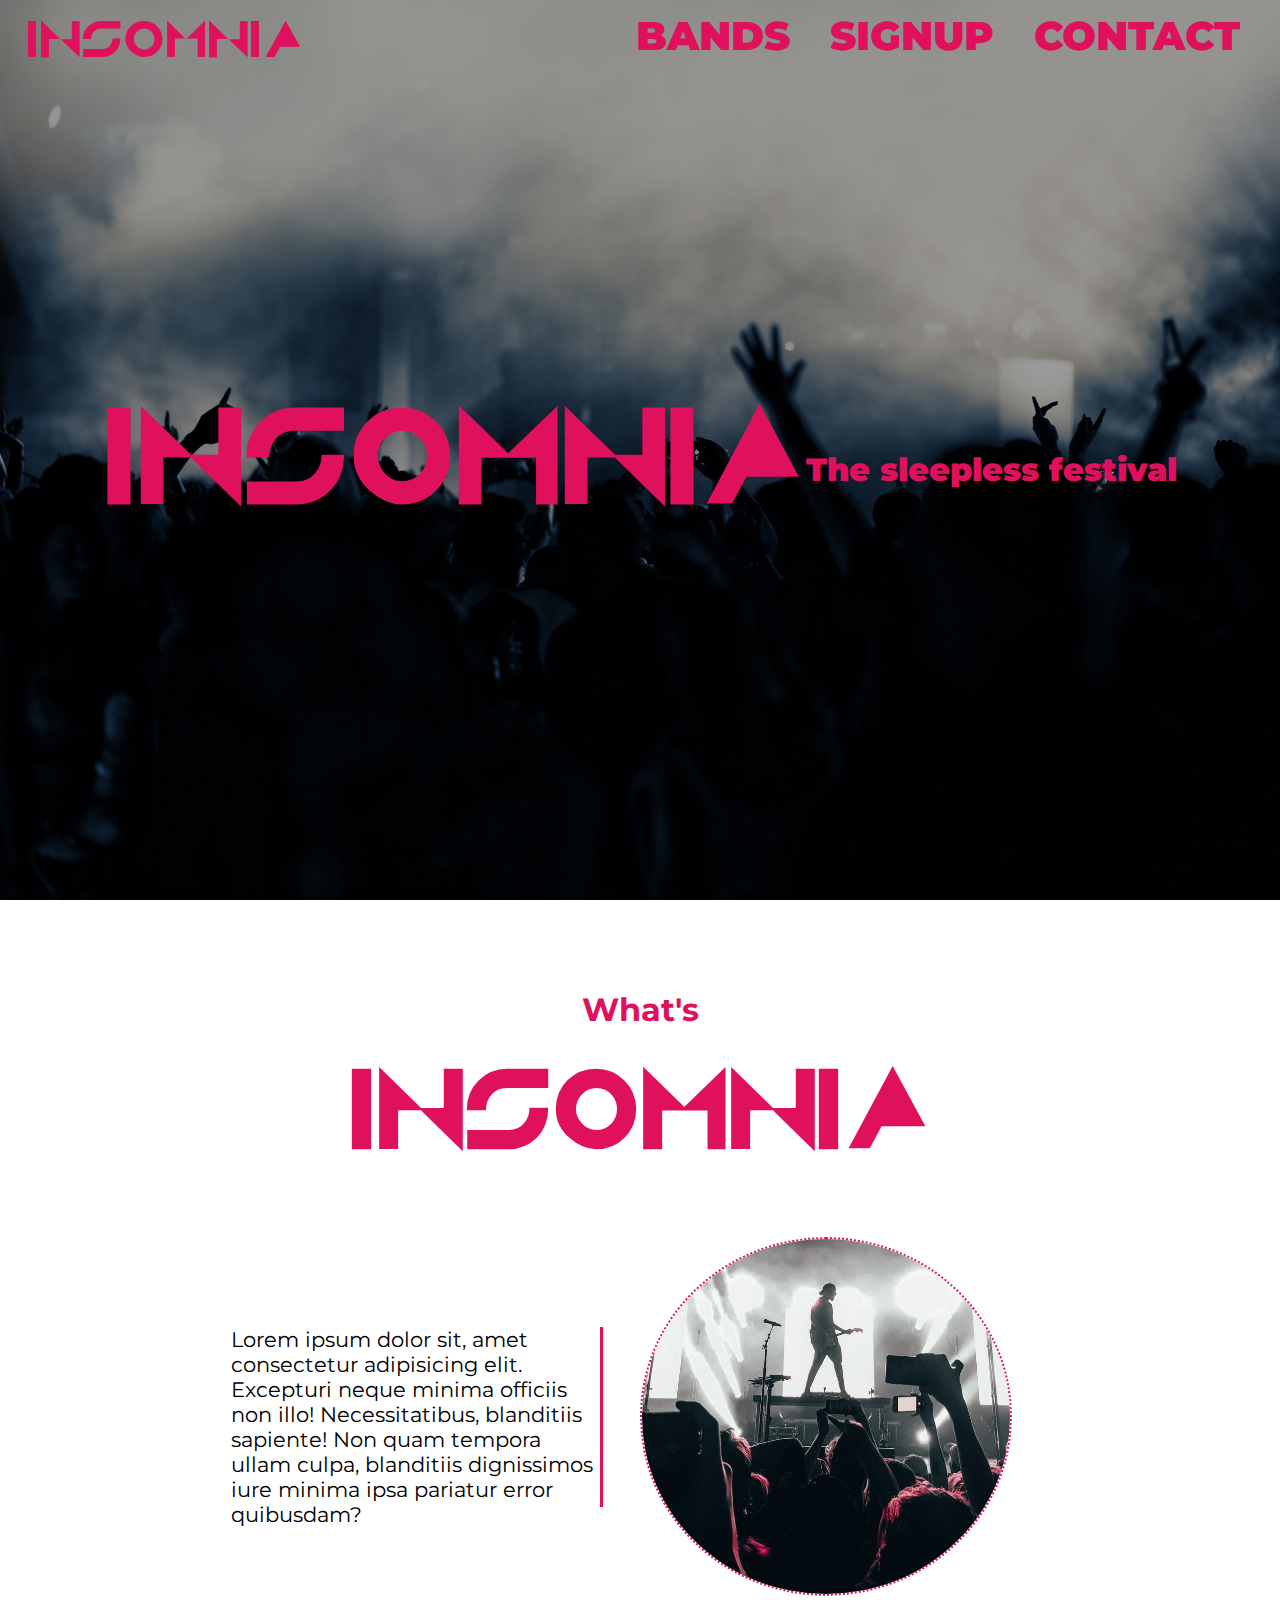
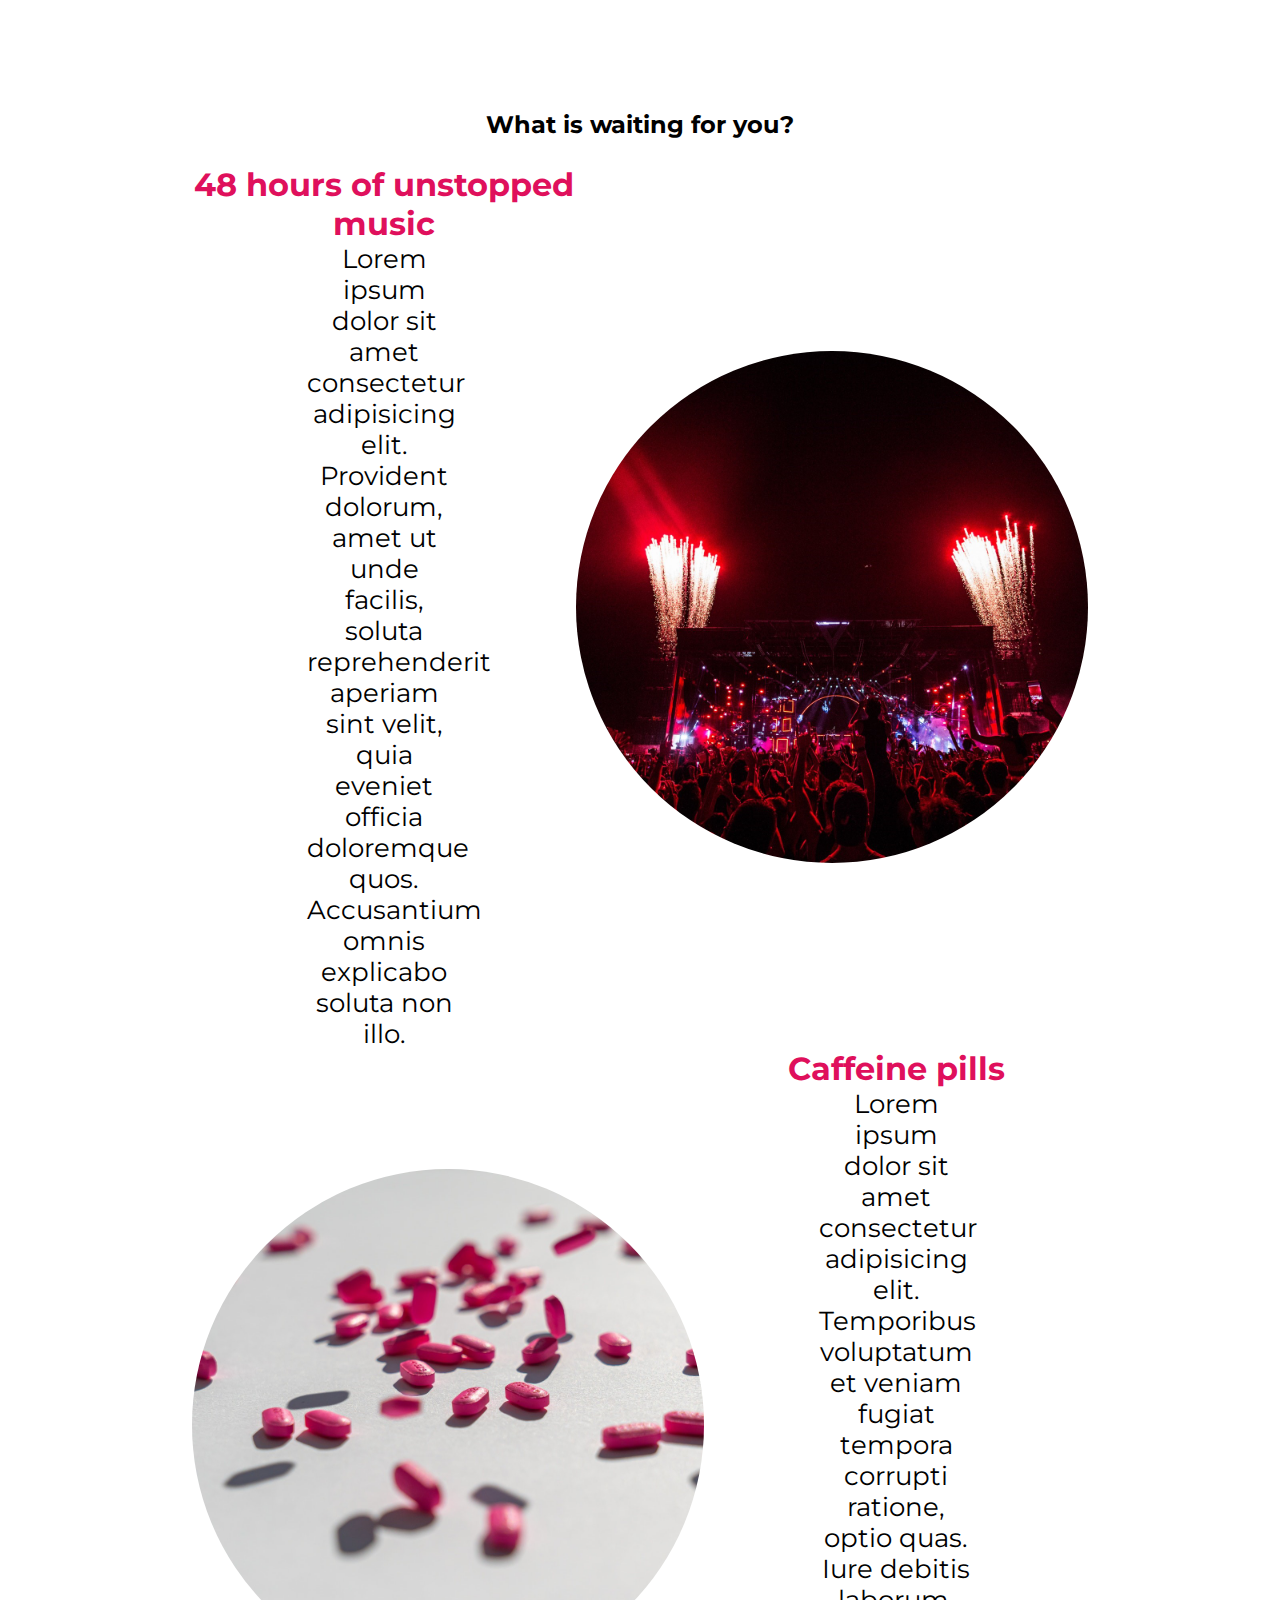
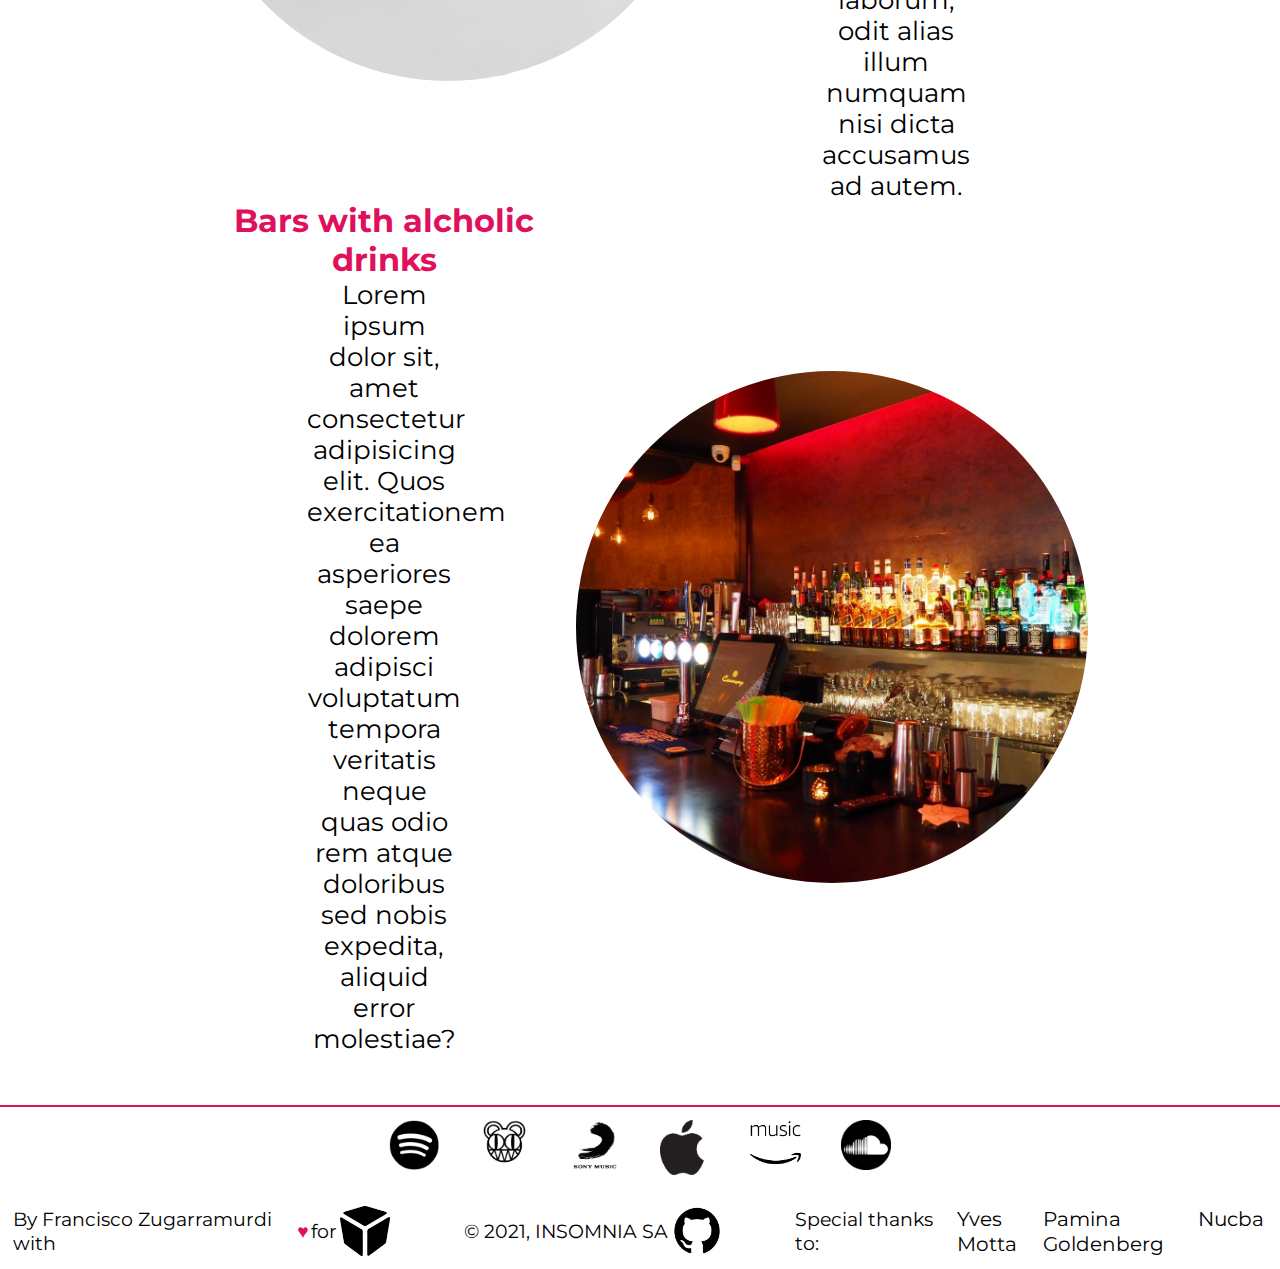
<file: index.html>
<!DOCTYPE html>
<html lang="en">

<head>
    <meta charset="UTF-8">
    <meta http-equiv="X-UA-Compatible" content="IE=edge">
    <meta name="viewport" content="width=device-width, initial-scale=1.0">
    <link rel="icon" href="./assets/party.jpg">
    <link rel="stylesheet" href="./style.css">
    <title>INSOMNIA</title>
</head>

<body>
    <nav>
        <header>
            <a class="name" href="index.html">INSOMNIA</a>
        </header>
        <label for="burger" class="burgerLabel"></label>
        <input type="checkbox" id="burger">
        <ul>
            <li><label for="burger" class="burgerLabel2">X</label></li>
            <li><a href="./bands.html">BANDS</a></li>
            <li><a href="./up.html">SIGNUP</a></li>
            <li><a href="./contact.html">CONTACT</a></li>
        </ul>
    </nav>
    <main>
        <div class="cover">
            <h1>INSOMNIA</h1>
            <p>The sleepless festival</p>
        </div>
        <div class="about">
            <h3>
                What's
            </h3>
            <h2 class="what">INSOMNIA</h2>
            <figure>
                <figcaption>Lorem ipsum dolor sit, amet consectetur adipisicing elit. Excepturi neque minima officiis
                    non illo! Necessitatibus, blanditiis sapiente! Non quam tempora ullam culpa, blanditiis dignissimos
                    iure minima ipsa pariatur error quibusdam?</figcaption>
                <div class="vl"></div>
                <img src="./assets/hands.jpg" alt="">
            </figure>
            <!-- <section class="numbers">
                <div class="number">
                    <div class="circle"></div>
                    <h2>48</h2>
                    <h3 class="text">Hours</h3>
                </div>
                <div class="number">
                    <div class="circle"></div>
                    <h2>48</h2>
                    <h3 class="text">Artists</h3>
                </div>
                <div class="number">
                    <div class="circle"></div>
                    <h2>48</h2>
                    <h3 class="text">Countries</h3>
                </div>
            </section> -->
            <section class="wait">
                <h2>What is waiting for you?</h2>
                <article>
                    <div class="desc">
                        <h3>48 hours of unstopped music</h3>
                        <p>Lorem ipsum dolor sit amet consectetur adipisicing elit. Provident dolorum, amet ut unde
                            facilis,
                            soluta reprehenderit aperiam sint velit, quia eveniet officia doloremque quos. Accusantium
                            omnis
                            explicabo soluta non illo.</p>
                    </div>
                    <img src="./assets/crowd.jpg" alt="">
                </article>
                <article>
                    <img src="./assets/pills.jpg" alt="">
                    <div class="desc">
                        <h3>Caffeine pills</h3>
                        <p>Lorem ipsum dolor sit amet consectetur adipisicing elit. Temporibus voluptatum et veniam
                            fugiat tempora corrupti ratione, optio quas. Iure debitis laborum, odit alias illum numquam
                            nisi dicta accusamus ad autem.</p>
                    </div>
                </article>
                <article>
                    <div class="desc">
                        <h3>Bars with alcholic drinks</h3>
                        <p>Lorem ipsum dolor sit, amet consectetur adipisicing elit. Quos exercitationem ea asperiores
                            saepe dolorem adipisci voluptatum tempora veritatis neque quas odio rem atque doloribus sed
                            nobis expedita, aliquid error molestiae?</p>
                    </div>
                    <img src="./assets/bar.jpg" alt="">
                </article>
            </section>
        </div>
    </main>
    <footer>

        <section class="first">          
                <ul>
                    <li><img src="./assets/Companies/company (1).png" alt="Spotify"></li>
                    <li><img src="./assets/Companies/company (2).png" alt="RadioHead"></li>
                    <li><img src="./assets/Companies/company (3).png" alt="Sony Music"></li>
                    <li><img src="./assets/Companies/company (4).png" alt="Apple Music"></li>
                    <li><img src="./assets/Companies/company (5).png" alt="Amazon Music"></li>
                    <li><img src="./assets/Companies/company (6).png" alt="SoundCloud"></li>
                </ul>
        </section>

        <section class="me">
            <p>By Francisco Zugarramurdi with <span>&hearts;</span> for <img src="./assets/Companies/Nucba.png"
                alt="Nucba"></p>
                <div class="github">
                    <p>&COPY; 2021, INSOMNIA SA</p>
                    <a href="https://github.com/Francisco-Zugarramurdi/insomnia"><img src="./assets/Companies/GitHub.png"
                        alt="Project's github repository link"></a>
                </div>
                <div class="thanks">
                <p>Special thanks to: </p>
                <ul>
                    <li>Yves Motta</li>
                    <li>Pamina Goldenberg</li>
                    <li>Nucba</li>
                </ul>
            </div>
        </section>

    </footer>
</body>

</html>
</file>
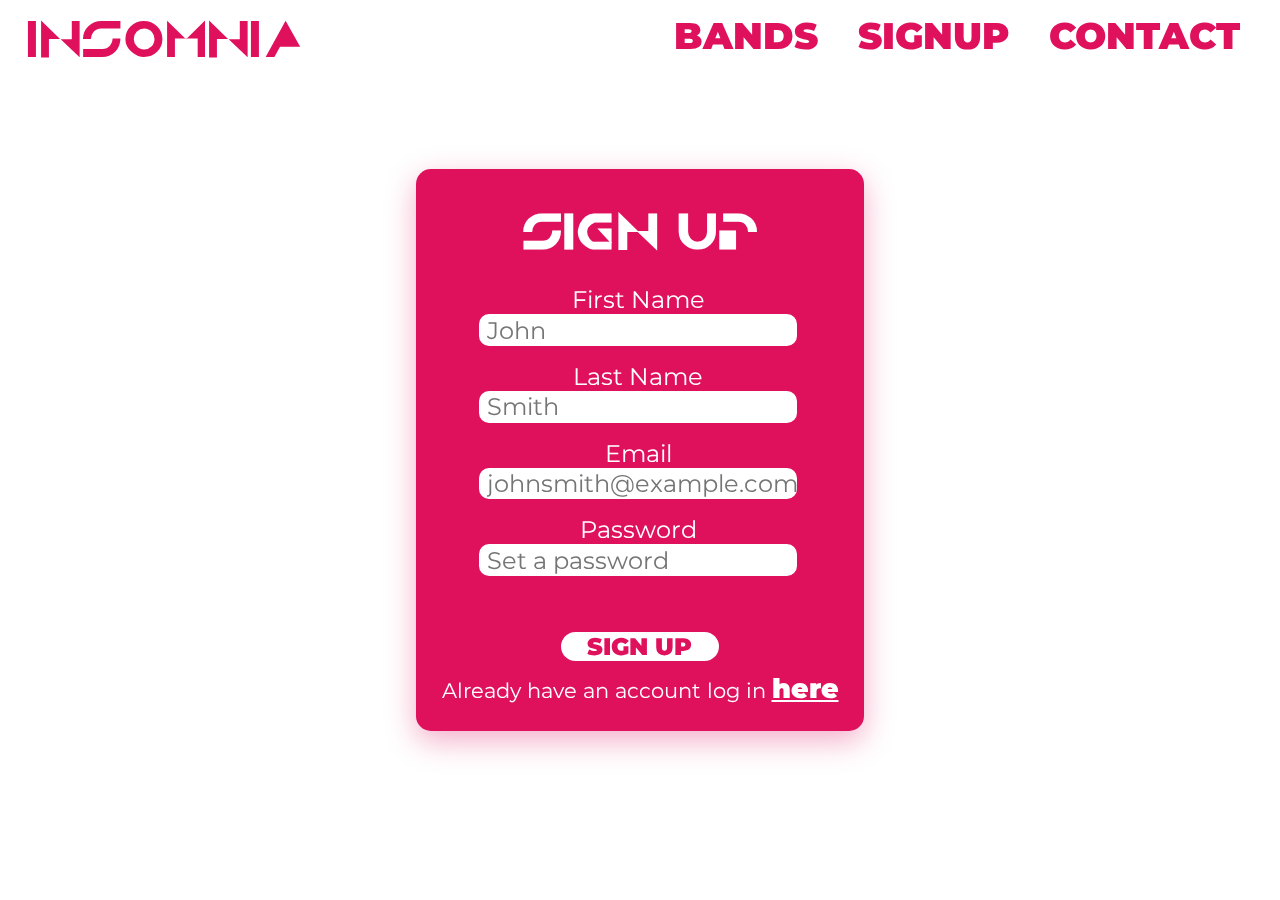
<file: up.html>
<!DOCTYPE html>
<html lang="en">

<head>
    <meta charset="UTF-8">
    <meta http-equiv="X-UA-Compatible" content="IE=edge">
    <meta name="viewport" content="width=device-width, initial-scale=1.0">
    <link rel="icon" href="./assets/party.jpg">
    <link rel="stylesheet" href="./in.css">
    <title>INSOMNIA</title>
</head>

<body>
    <nav>
        <header>
            <a class="name" href="index.html">INSOMNIA</a>
        </header>
        <label for="burger" class="burgerLabel"></label>
        <input type="checkbox" id="burger">
        <ul>
            <li><label for="burger" class="burgerLabel2">X</label></li>
            <li><a href="./bands.html">BANDS</a></li>
            <li><a href="./up.html">SIGNUP</a></li>
            <li><a href="./contact.html">CONTACT</a></li>
        </ul>
    </nav>
    <div class="formContainer">

        <form action="" method="get" id="formSacar">
            <h2>Sign UP</h2>
            <label>
                First Name
                <input type="text" placeholder="John">
            </label>
            <label>
                Last Name
                <input type="text" placeholder="Smith">
            </label>

            <label>
                Email
                <input type="email" placeholder="johnsmith@example.com">
            </label>
            <label>
                Password
                <input type="password" placeholder="Set a password">
            </label>
            <button>SIGN UP</button>
            <p>Already have an account log in <a href="./in.html">here</a></p>
        </form>
    </div>
    <script src="./fix.js"></script>
</body>

</html>
</file>
<file: style.css>
@import url("https://fonts.googleapis.com/css2?family=Montserrat:ital,wght@0,300;0,400;1,900&display=swap");
@font-face {
  font-family: "Convalescence";
  src: url("./assets/convalescence.eot?") format("eot"), url("./assets/convalescence.woff") format("woff"), url("./assets/convalescence.ttf") format("truetype"), url("./assets/convalescence.svg#Convalescence") format("svg");
  font-weight: normal;
  font-style: normal;
}

@font-face {
  font-family: "Burton's Nightmare 2000";
  src: url("./assets/Burton_s_nigthmare2000.eot?") format("eot"), url("./assets/Burton_s_nigthmare2000.woff") format("woff"), url("./assets/Burton_s_nigthmare2000.ttf") format("truetype"), url("./assets/Burton_s_nigthmare2000.svg#Burton'sNightmare2000") format("svg");
  font-weight: normal;
  font-style: normal;
}

@font-face {
  font-family: "TRON";
  src: url("./assets/TRON.eot") format("eot"), url("./assets/TRON.woff") format("woff"), url("./assets/TRON.ttf") format("truetype"), url("./assets/TRON.svg#TRON") format("svg");
  font-weight: normal;
  font-style: normal;
}

:root {
  --red: #df105c;
}

* {
  margin: 0;
  padding: 0;
  font-family: 'Montserrat', sans-serif;
}

p,
li,
a,
h1,
h2,
h3,
h4,
h4,
h5,
h6 {
  font-size: 1.3em;
}

a:hover {
  cursor: pointer;
}

nav {
  width: 100%;
  position: fixed;
  top: 0;
  -webkit-backdrop-filter: blur(6.5px);
          backdrop-filter: blur(6.5px);
  min-height: 70px;
  font-size: 1.2em;
  color: var(--red);
  display: -webkit-box;
  display: -ms-flexbox;
  display: flex;
  -webkit-box-pack: justify;
      -ms-flex-pack: justify;
          justify-content: space-between;
  -webkit-box-align: center;
      -ms-flex-align: center;
          align-items: center;
}

nav ul {
  font-weight: 900;
  display: -webkit-box;
  display: -ms-flexbox;
  display: flex;
  -webkit-box-orient: horizontal;
  -webkit-box-direction: normal;
      -ms-flex-direction: row;
          flex-direction: row;
}

nav ul li {
  -webkit-transition: 0.5s;
  transition: 0.5s;
  list-style: none;
  margin-right: 40px;
}

nav ul li a {
  text-decoration: none;
  font-size: 1.2em;
  font-weight: 900;
  color: var(--red);
}

nav header {
  margin-left: 2%;
  display: -webkit-box;
  display: -ms-flexbox;
  display: flex;
  -ms-flex-line-pack: center;
      align-content: center;
}

nav header a {
  -webkit-transition: 0.5s;
  transition: 0.5s;
}

nav li:hover {
  -webkit-transform: scale(1.3, 1.3);
          transform: scale(1.3, 1.3);
  cursor: pointer;
}

nav a.name,
nav a.name:visited {
  font-family: "TRON";
  color: var(--red);
  text-decoration: none;
}

nav a.name:hover {
  -webkit-transform: scale(1.2, 1.2);
          transform: scale(1.2, 1.2);
  cursor: pointer;
}

main .cover {
  background-image: url(/assets/party.jpg);
  background-repeat: no-repeat;
  background-size: cover;
  width: 100%;
  height: 100vh;
  display: -webkit-box;
  display: -ms-flexbox;
  display: flex;
  -webkit-box-pack: center;
      -ms-flex-pack: center;
          justify-content: center;
}

main .cover h1 {
  margin-top: 40vh;
  color: var(--red);
  font-size: 6em;
  font-family: "TRON";
}

main .cover p {
  margin-top: 50vh;
  font-size: 2em;
  color: var(--red);
  font-weight: 900;
}

main .about {
  margin-top: 10vh;
  width: 100%;
  display: -webkit-box;
  display: -ms-flexbox;
  display: flex;
  -webkit-box-orient: vertical;
  -webkit-box-direction: normal;
      -ms-flex-direction: column;
          flex-direction: column;
  -webkit-box-align: center;
      -ms-flex-align: center;
          align-items: center;
  -ms-flex-wrap: nowrap;
      flex-wrap: nowrap;
}

main .about h3 {
  font-size: 2em;
  color: var(--red);
}

main .about .what {
  font-family: "TRON";
  font-size: 5em;
  color: var(--red);
}

main .about p {
  max-width: 40%;
}

main .about figure {
  display: -webkit-box;
  display: -ms-flexbox;
  display: flex;
  -webkit-box-orient: horizontal;
  -webkit-box-direction: normal;
      -ms-flex-direction: row;
          flex-direction: row;
  -webkit-box-align: center;
      -ms-flex-align: center;
          align-items: center;
  -webkit-box-pack: center;
      -ms-flex-pack: center;
          justify-content: center;
  padding: 2%;
}

main .about figure img {
  width: 30%;
  height: auto;
  border-radius: 50%;
  margin: 3%;
  border: 2px dotted var(--red);
}

main .about figure figcaption {
  max-width: 30%;
  height: 20vh;
}

main .about figure .vl {
  height: 20vh;
  width: 2px;
  background-color: var(--red);
}

.numbers {
  z-index: 10;
  width: 90%;
  -webkit-box-orient: horizontal;
  -webkit-box-direction: normal;
      -ms-flex-direction: row;
          flex-direction: row;
  display: -webkit-box;
  display: -ms-flexbox;
  display: flex;
  -webkit-box-pack: justify;
      -ms-flex-pack: justify;
          justify-content: space-between;
  -webkit-box-align: center;
      -ms-flex-align: center;
          align-items: center;
  position: relative;
}

.numbers .number {
  padding: 2%;
  display: -webkit-box;
  display: -ms-flexbox;
  display: flex;
  -webkit-box-orient: vertical;
  -webkit-box-direction: normal;
      -ms-flex-direction: column;
          flex-direction: column;
  -webkit-box-align: center;
      -ms-flex-align: center;
          align-items: center;
  -webkit-box-pack: center;
      -ms-flex-pack: center;
          justify-content: center;
}

.numbers .number .circle {
  height: 25vh;
  width: 25vh;
  border-radius: 50%;
  border: 2px solid var(--red);
  position: absolute;
}

.numbers .number h2 {
  font-size: 4em;
}

.numbers .number .text {
  font-family: 'Montserrat', sans-serif;
  width: 200%;
  font-size: 2em;
  text-align: center;
}

.wait {
  display: -webkit-box;
  display: -ms-flexbox;
  display: flex;
  -webkit-box-orient: vertical;
  -webkit-box-direction: normal;
      -ms-flex-direction: column;
          flex-direction: column;
  -webkit-box-align: center;
      -ms-flex-align: center;
          align-items: center;
  margin-top: 4%;
  padding-bottom: 2%;
  margin-bottom: 2%;
}

.wait h2:first-of-type {
  font-size: 1.5em;
  margin-bottom: 2%;
}

.wait article {
  display: -webkit-box;
  display: -ms-flexbox;
  display: flex;
  -webkit-box-orient: horizontal;
  -webkit-box-direction: normal;
      -ms-flex-direction: row;
          flex-direction: row;
  -webkit-box-pack: center;
      -ms-flex-pack: center;
          justify-content: center;
  -webkit-box-align: center;
      -ms-flex-align: center;
          align-items: center;
}

.wait article img {
  width: 40%;
  height: auto;
  border-radius: 50%;
}

.wait article .desc {
  display: -webkit-box;
  display: -ms-flexbox;
  display: flex;
  -webkit-box-orient: vertical;
  -webkit-box-direction: normal;
      -ms-flex-direction: column;
          flex-direction: column;
  -webkit-box-align: center;
      -ms-flex-align: center;
          align-items: center;
  text-align: center;
  width: 30%;
}

footer {
  font-size: 0.8em;
  width: 100%;
  display: -webkit-box;
  display: -ms-flexbox;
  display: flex;
  -webkit-box-orient: vertical;
  -webkit-box-direction: normal;
      -ms-flex-direction: column;
          flex-direction: column;
  -webkit-box-align: center;
      -ms-flex-align: center;
          align-items: center;
}

.first {
  padding: 1%;
  border-top: 2px solid var(--red);
  display: -webkit-box;
  display: -ms-flexbox;
  display: flex;
  -webkit-box-align: center;
      -ms-flex-align: center;
          align-items: center;
  -webkit-box-pack: center;
      -ms-flex-pack: center;
          justify-content: center;
}

.first ul {
  width: 40%;
  display: -webkit-box;
  display: -ms-flexbox;
  display: flex;
  -webkit-box-pack: justify;
      -ms-flex-pack: justify;
          justify-content: space-between;
  list-style: none;
}

.first ul li {
  width: 7%;
  margin: 0;
  padding: 0;
}

.first ul li img {
  width: 100%;
  height: auto;
}

.me {
  display: -webkit-box;
  display: -ms-flexbox;
  display: flex;
  -webkit-box-pack: justify;
      -ms-flex-pack: justify;
          justify-content: space-between;
  padding: 1%;
}

.me > p:first-of-type {
  width: 40%;
  display: -webkit-box;
  display: -ms-flexbox;
  display: flex;
  -webkit-box-align: center;
      -ms-flex-align: center;
          align-items: center;
}

.me > p:first-of-type span {
  margin-left: 0.5%;
  margin-right: 0.5%;
  color: var(--red);
}

.me > p:first-of-type img {
  width: 50px;
  height: auto;
  margin-left: 1%;
}

.me .github {
  display: -webkit-box;
  display: -ms-flexbox;
  display: flex;
  -webkit-box-pack: center;
      -ms-flex-pack: center;
          justify-content: center;
  -webkit-box-align: center;
      -ms-flex-align: center;
          align-items: center;
}

.me .github a {
  margin-left: 1%;
  width: 10%;
  display: -webkit-box;
  display: -ms-flexbox;
  display: flex;
  -webkit-box-align: center;
      -ms-flex-align: center;
          align-items: center;
}

.me .github a img {
  -webkit-transition: 0.3s;
  transition: 0.3s;
  width: 100%;
  height: auto;
  border-radius: 50%;
}

.me .github a img:hover {
  -webkit-transform: scale(1.2);
          transform: scale(1.2);
  background-color: var(--red);
}

.me .thanks {
  width: 50%;
  display: -webkit-box;
  display: -ms-flexbox;
  display: flex;
  -webkit-box-pack: justify;
      -ms-flex-pack: justify;
          justify-content: space-between;
  -webkit-box-align: center;
      -ms-flex-align: center;
          align-items: center;
}

.me .thanks ul {
  display: -webkit-box;
  display: -ms-flexbox;
  display: flex;
  -webkit-box-pack: justify;
      -ms-flex-pack: justify;
          justify-content: space-between;
  width: 70%;
  display: flex;
  list-style: none;
}

.me .thanks ul li {
  margin-left: 1%;
  margin-right: 1%;
}

@media (max-width: 1440px) {
  p,
  li,
  a,
  h1,
  h2,
  h3,
  h4,
  h4,
  h5,
  h6 {
    font-size: 1.6em;
  }
  nav header a.name {
    font-size: 2em;
  }
  nav ul li a {
    font-size: 1.3em;
  }
  main .about figure figcaption {
    font-size: 1.3em;
  }
  main .about figure .vl {
    width: 3px;
  }
  main .numbers {
    width: 90%;
    padding: 2%;
  }
  main .numbers .number {
    font-size: 1.3em;
  }
  footer .first ul li {
    width: 10%;
  }
  footer .me p {
    font-size: 1.5em;
  }
  footer .me .github a {
    width: 12%;
  }
}

.burgerLabel2 {
  display: none;
}

.burgerLabel {
  display: none;
}

#burger {
  display: none;
}

@media (max-width: 1024px) {
  main {
    width: 100vw;
  }
  body {
    width: 90%;
    position: relative;
    margin: 0;
    padding: 0;
  }
  .burgerLabel {
    display: inline-block;
    background-image: url(./assets/bars.svg);
    background-repeat: no-repeat;
    -webkit-filter: invert(18%) sepia(51%) saturate(7496%) hue-rotate(329deg) brightness(88%) contrast(98%);
            filter: invert(18%) sepia(51%) saturate(7496%) hue-rotate(329deg) brightness(88%) contrast(98%);
    width: 75px;
    height: 75px;
  }
  .burgerLabel2 {
    color: white;
    display: inline-block;
  }
  nav ul {
    -webkit-transition: 0.3s;
    transition: 0.3s;
    display: none;
  }
  #burger:checked ~ ul {
    display: -webkit-box;
    display: -ms-flexbox;
    display: flex;
    -webkit-box-orient: vertical;
    -webkit-box-direction: normal;
        -ms-flex-direction: column;
            flex-direction: column;
    -webkit-box-align: center;
        -ms-flex-align: center;
            align-items: center;
    -webkit-box-pack: center;
        -ms-flex-pack: center;
            justify-content: center;
    text-align: center;
    position: absolute;
    top: 0;
    left: 0;
    width: 100vw;
    height: 100vh;
    background-color: var(--red);
    z-index: 100;
  }
  #burger:checked ~ ul li a {
    color: white;
    margin-left: 1%;
  }
  main .cover {
    width: 100vw;
    -webkit-box-orient: vertical;
    -webkit-box-direction: normal;
        -ms-flex-direction: column;
            flex-direction: column;
    -webkit-box-align: center;
        -ms-flex-align: center;
            align-items: center;
    -webkit-box-pack: center;
        -ms-flex-pack: center;
            justify-content: center;
  }
  main .cover h1 {
    font-size: 4em;
    margin-top: 0;
  }
  main .cover p {
    font-size: 1.5em;
    margin-top: 0;
  }
  main .about .what {
    font-size: 3em;
  }
  main .about figure {
    text-align: center;
    display: -webkit-box;
    display: -ms-flexbox;
    display: flex;
    -webkit-box-orient: vertical;
    -webkit-box-direction: normal;
        -ms-flex-direction: column;
            flex-direction: column;
  }
  main .about figure .vl {
    display: none;
  }
  main .about figure figcaption {
    width: 60%;
    max-width: 100%;
    height: -webkit-fit-content;
    height: -moz-fit-content;
    height: fit-content;
  }
  main .about figure img {
    width: 70%;
  }
  main .wait {
    width: 100%;
    margin-top: 100px;
  }
  main .wait article {
    width: 100%;
    -webkit-box-orient: vertical;
    -webkit-box-direction: reverse;
        -ms-flex-direction: column-reverse;
            flex-direction: column-reverse;
    text-align: center;
  }
  main .wait article .desc {
    width: 100%;
  }
  main .wait article .desc p {
    width: 70%;
    max-width: 100%;
  }
  main .wait article:first-of-type {
    -webkit-box-orient: vertical;
    -webkit-box-direction: normal;
        -ms-flex-direction: column;
            flex-direction: column;
  }
  main .wait article:last-of-type {
    -webkit-box-orient: vertical;
    -webkit-box-direction: normal;
        -ms-flex-direction: column;
            flex-direction: column;
  }
  footer {
    width: 110%;
    padding: 0;
    margin: 0;
  }
  footer .first {
    width: 100%;
  }
  footer .me {
    -webkit-box-orient: vertical;
    -webkit-box-direction: normal;
        -ms-flex-direction: column;
            flex-direction: column;
    -webkit-box-align: center;
        -ms-flex-align: center;
            align-items: center;
    -webkit-box-pack: justify;
        -ms-flex-pack: justify;
            justify-content: space-between;
  }
  footer .me > p:first-of-type {
    -webkit-box-pack: center;
        -ms-flex-pack: center;
            justify-content: center;
    text-align: center;
    width: 80%;
  }
  footer .me .github {
    width: 80%;
  }
  footer .me .thanks {
    width: 80%;
  }
}

@media (max-width: 768px) {
  nav .burgerLabel {
    width: 50px;
    height: 50px;
  }
  nav header .name {
    font-size: 1.7em;
  }
  main .cover h1 {
    font-size: 3em;
    margin-top: 0;
  }
  main .cover p {
    font-size: 1.2em;
    margin-top: 0;
  }
  main .about .what {
    font-size: 2.5em;
  }
  footer {
    font-size: 0.5em;
  }
}

@media (max-width: 480px) {
  main .cover h1 {
    font-size: 2.3em;
  }
}
/*# sourceMappingURL=style.css.map */
</file>
<file: in.css>
@import url("https://fonts.googleapis.com/css2?family=Montserrat:ital,wght@0,300;0,400;1,900&display=swap");
@font-face {
  font-family: "Convalescence";
  src: url("./assets/convalescence.eot?") format("eot"), url("./assets/convalescence.woff") format("woff"), url("./assets/convalescence.ttf") format("truetype"), url("./assets/convalescence.svg#Convalescence") format("svg");
  font-weight: normal;
  font-style: normal;
}

@font-face {
  font-family: "Burton's Nightmare 2000";
  src: url("./assets/Burton_s_nigthmare2000.eot?") format("eot"), url("./assets/Burton_s_nigthmare2000.woff") format("woff"), url("./assets/Burton_s_nigthmare2000.ttf") format("truetype"), url("./assets/Burton_s_nigthmare2000.svg#Burton'sNightmare2000") format("svg");
  font-weight: normal;
  font-style: normal;
}

@font-face {
  font-family: "TRON";
  src: url("./assets/TRON.eot") format("eot"), url("./assets/TRON.woff") format("woff"), url("./assets/TRON.ttf") format("truetype"), url("./assets/TRON.svg#TRON") format("svg");
  font-weight: normal;
  font-style: normal;
}

:root {
  --red: #df105c;
}

* {
  margin: 0;
  padding: 0;
  font-family: 'Montserrat', sans-serif;
}

p,
li,
a,
h1,
h2,
h3,
h4,
h4,
h5,
h6 {
  font-size: 1.3em;
}

a:hover {
  cursor: pointer;
}

nav {
  width: 100%;
  position: fixed;
  top: 0;
  -webkit-backdrop-filter: blur(6.5px);
          backdrop-filter: blur(6.5px);
  min-height: 70px;
  font-size: 1.2em;
  color: var(--red);
  display: -webkit-box;
  display: -ms-flexbox;
  display: flex;
  -webkit-box-pack: justify;
      -ms-flex-pack: justify;
          justify-content: space-between;
  -webkit-box-align: center;
      -ms-flex-align: center;
          align-items: center;
}

nav ul {
  font-weight: 900;
  display: -webkit-box;
  display: -ms-flexbox;
  display: flex;
  -webkit-box-orient: horizontal;
  -webkit-box-direction: normal;
      -ms-flex-direction: row;
          flex-direction: row;
}

nav ul li {
  -webkit-transition: 0.5s;
  transition: 0.5s;
  list-style: none;
  margin-right: 40px;
}

nav ul a {
  text-decoration: none;
  font-size: 1.2em;
  font-weight: 900;
  color: var(--red);
}

nav header {
  margin-left: 2%;
  display: -webkit-box;
  display: -ms-flexbox;
  display: flex;
  -ms-flex-line-pack: center;
      align-content: center;
}

nav header a {
  -webkit-transition: 0.5s;
  transition: 0.5s;
}

nav li:hover {
  -webkit-transform: scale(1.3, 1.3);
          transform: scale(1.3, 1.3);
  cursor: pointer;
}

nav a.name,
nav a.name:visited {
  font-family: "TRON";
  color: var(--red);
  text-decoration: none;
  font-size: 1.3em;
}

nav a.name:hover {
  -webkit-transform: scale(1.2, 1.2);
          transform: scale(1.2, 1.2);
  cursor: pointer;
}

.formContainer {
  width: 100%;
  height: 100vh;
  display: -webkit-box;
  display: -ms-flexbox;
  display: flex;
  -webkit-box-pack: center;
      -ms-flex-pack: center;
          justify-content: center;
  -webkit-box-align: center;
      -ms-flex-align: center;
          align-items: center;
}

.formContainer form {
  padding: 2%;
  display: -webkit-box;
  display: -ms-flexbox;
  display: flex;
  -webkit-box-orient: vertical;
  -webkit-box-direction: normal;
      -ms-flex-direction: column;
          flex-direction: column;
  -webkit-box-pack: justify;
      -ms-flex-pack: justify;
          justify-content: space-between;
  -webkit-box-align: center;
      -ms-flex-align: center;
          align-items: center;
  background-color: var(--red);
  border-radius: 15px;
  display: flex;
  flex-direction: column;
  font-weight: 400;
  -webkit-filter: drop-shadow(0 10px 15px #df105c56);
          filter: drop-shadow(0 10px 15px #df105c56);
}

.formContainer form h2 {
  margin-top: 0;
  font-family: "TRON";
  font-size: 2em;
  color: white;
  margin-bottom: 6%;
}

.formContainer form label {
  display: -webkit-box;
  display: -ms-flexbox;
  display: flex;
  -webkit-box-orient: vertical;
  -webkit-box-direction: normal;
      -ms-flex-direction: column;
          flex-direction: column;
  -webkit-box-align: center;
      -ms-flex-align: center;
          align-items: center;
  width: 100%;
  margin-right: 1%;
  color: white;
  font-size: 1.3em;
}

.formContainer form label input {
  font-size: 1em;
  height: 2.5vh;
  -webkit-transition: 0.3s;
  transition: 0.3s;
  width: 80%;
  border-radius: 10px;
  border: none;
  -webkit-box-sizing: border-box;
          box-sizing: border-box;
  margin-bottom: 4%;
  padding-top: 4%;
  padding-bottom: 4%;
  padding-left: 2%;
}

.formContainer form label input:focus {
  background-color: #b60043;
  -webkit-transform: scale(1.2, 1.2);
          transform: scale(1.2, 1.2);
  outline: none;
  color: white;
}

.formContainer form button {
  margin-top: 10%;
  -webkit-transition: 0.3s;
  transition: 0.3s;
  width: 40%;
  border-radius: 20px;
  font-family: 'Montserrat', sans-serif;
  font-weight: 900;
  background-color: white;
  border: none;
  color: var(--red);
  font-size: 1.5em;
}

.formContainer form button:hover {
  -webkit-transform: scale(1.3, 1.3);
          transform: scale(1.3, 1.3);
  background-color: var(--red);
  color: white;
}

.formContainer form p {
  margin-top: 3%;
  color: white;
  font-size: 1.3em;
  text-align: center;
}

.formContainer form p a,
.formContainer form p a:visited {
  display: inline-block;
  -webkit-transition: 0.5s;
  transition: 0.5s;
  font-size: 1.3em;
  text-decoration: underline;
  color: white;
  font-weight: 900;
}

.formContainer form p a:hover {
  -webkit-transform: scale(1.2, 1.2);
          transform: scale(1.2, 1.2);
}

@media (max-width: 1440px) {
  p,
  li,
  a,
  h1,
  h2,
  h3,
  h4,
  h4,
  h5,
  h6 {
    font-size: 1.6em;
  }
  nav header a.name {
    font-size: 2em;
  }
  nav ul li a {
    font-size: 1.2em;
  }
  body .formContainer form h2 {
    font-size: 2.3em;
  }
  body .formContainer form label {
    font-size: 1.5em;
  }
}

.burgerLabel2 {
  display: none;
}

.burgerLabel {
  display: none;
}

#burger {
  display: none;
}

@media (max-width: 1024px) {
  .burgerLabel {
    display: inline-block;
    background-image: url(./assets/bars.svg);
    background-repeat: no-repeat;
    -webkit-filter: invert(18%) sepia(51%) saturate(7496%) hue-rotate(329deg) brightness(88%) contrast(98%);
            filter: invert(18%) sepia(51%) saturate(7496%) hue-rotate(329deg) brightness(88%) contrast(98%);
    width: 75px;
    height: 75px;
  }
  .burgerLabel2 {
    color: white;
    display: inline-block;
  }
  nav ul {
    -webkit-transition: 0.3s;
    transition: 0.3s;
    display: none;
  }
  #burger:checked ~ ul {
    display: -webkit-box;
    display: -ms-flexbox;
    display: flex;
    -webkit-box-orient: vertical;
    -webkit-box-direction: normal;
        -ms-flex-direction: column;
            flex-direction: column;
    -webkit-box-align: center;
        -ms-flex-align: center;
            align-items: center;
    -webkit-box-pack: center;
        -ms-flex-pack: center;
            justify-content: center;
    text-align: center;
    position: absolute;
    top: 0;
    left: 0;
    width: 100vw;
    height: 100vh;
    background-color: var(--red);
    z-index: 100000000000000000;
  }
  #burger:checked ~ ul li a {
    color: white;
    margin-left: 1%;
  }
}

@media (max-width: 1024px) {
  nav header a {
    font-size: 1.8;
  }
  nav .burgerLabel {
    width: 50px;
    height: 50px;
  }
}
/*# sourceMappingURL=in.css.map */
</file>
